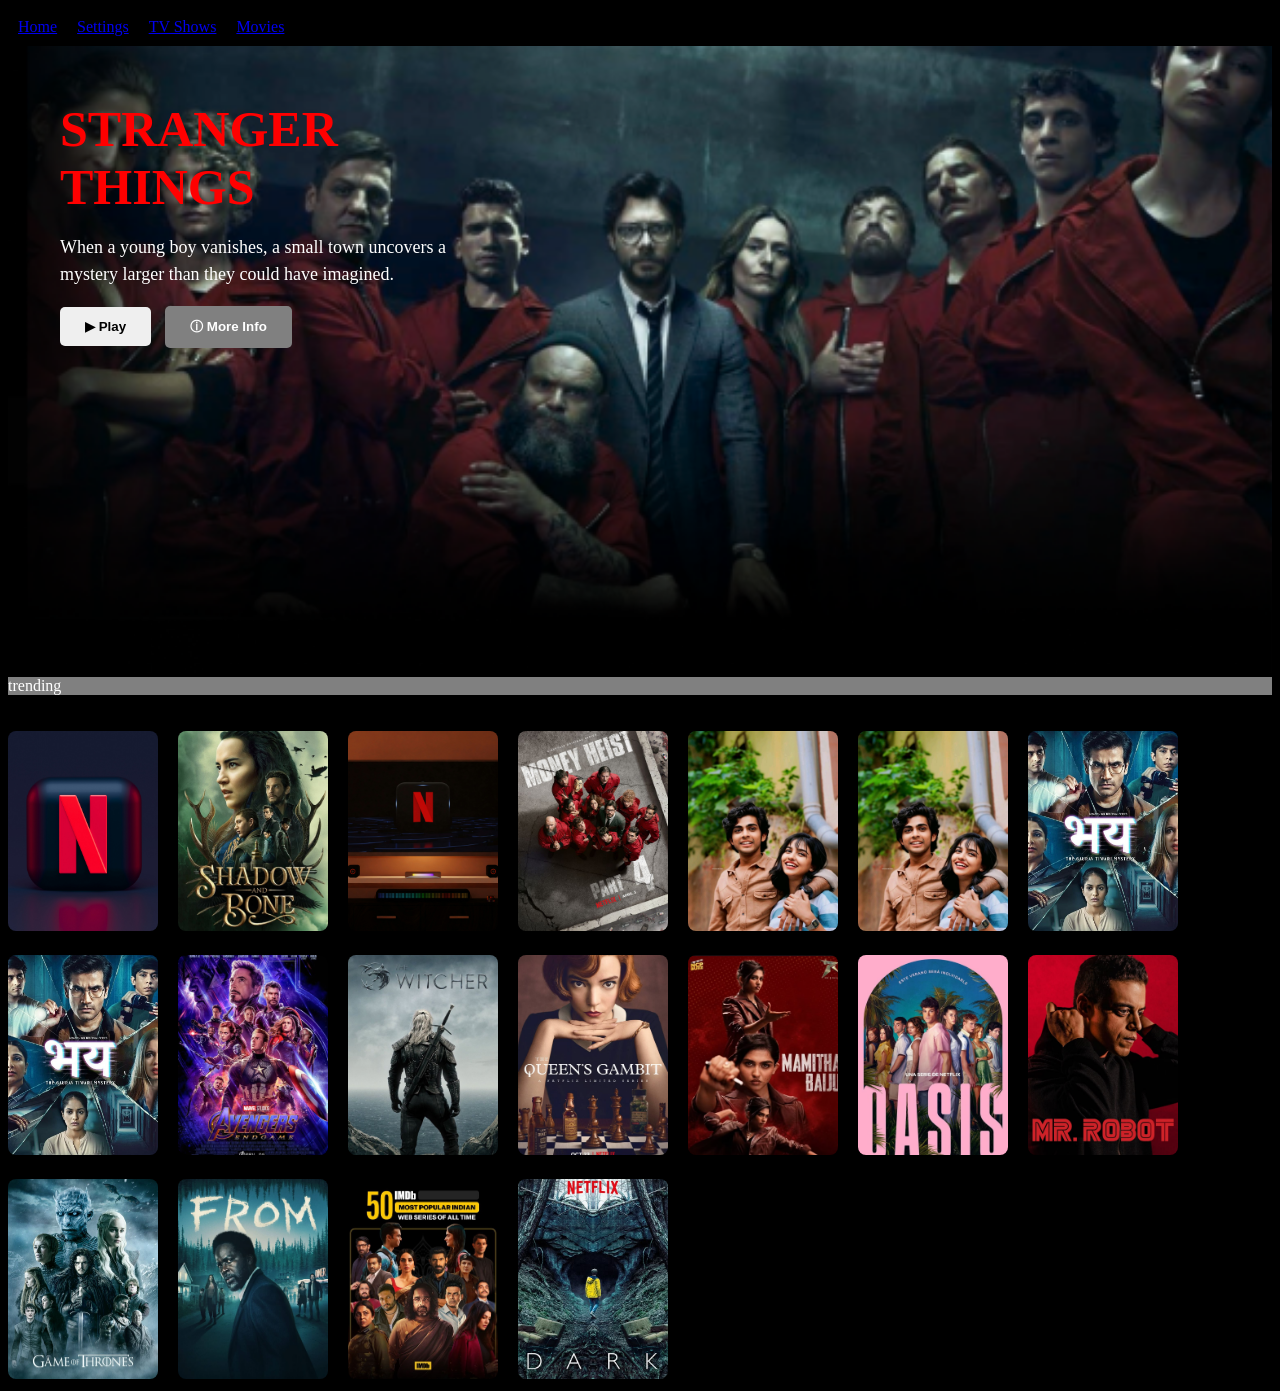
<file: index.html>
<!DOCTYPE html>
<html>

<head>
    <title>Netflix Clone</title>
    <link rel="stylesheet" href="style.css">
</head>


<body id="a">
  <nav id="nav">
       <a href="index.html">Home</a>
        <a href="settings.html">Settings</a>
        <a href="TV_SHOWS.html">TV Shows</a>
        <a href="Movies.html">Movies</a>
    </nav>


    <div class="hero">

        <img src="images\Screenshot%202026-09-16%20163306.png" alt="Money Heist">

        <div class="text">
            <h1 id = "z">STRANGER THINGS</h1>

            <p>
                When a young boy vanishes, a small town uncovers
                a mystery larger than they could have imagined.
            </p>

            <button>▶ Play</button>
            <button class="more">ⓘ More Info</button>
        </div>
        <div id = "v">
        trending

    </div><br><br>
    <div class="container">

    <div id="ar">
        <a href="https://www.netflix.com">
        <img src="images\alexander-shatov-UVfvFrp4x4E-unsplash.jpg" alt="Stranger Things"></a>
    </div>

    <div>
        <a href="https://www.netflix.com">
        <img src="images\Shadow and Bone.jpg" alt="Shadow and Bone"></a>
    </div>

    <div>
        <a href="https://www.netflix.com">
        <img src="images\boliviainteligente-zULmo_Yxu-0-unsplash.jpg"></a>
    </div>
    <div>
        <a href="https://www.netflix.com">
        <img src="images\38913984274447527.jpg">
        </a>
    </div>
     <div>
        <a href="https://www.netflix.com">
        <img src= "images\48906345947732160.jpg">
        </a>
    </div>
     <div>
        <a href="https://www.netflix.com">
        <img src="images\48906345947732160.jpg">
        </a></div>
    <div>
        <a href="https://www.netflix.com">
        <img src = "images\433682639140414268.jpg"></a>
    </div>
    <div><a href="https://www.netflix.com">
        <img src = "images\433682639140414268.jpg"></a>
    </div>
    <div>
        <a href="https://www.netflix.com">
        <img src = "images\47006389852583900.jpg"></a>
    </div>
    <div>
        <a href="https://www.netflix.com">
        <img src = "images\Poster The Witcher - Teaser 61x91,5cm.jpg"></a>
    </div>
    <div>
        <a href="https://www.netflix.com">
        <img src = "images\O GAMBITO DA RAINHA (The Queen's Gambit - 2020) De Scott Frank e Allan Scott.jpg"></a>
    </div>
    <div>
        <a href="https://www.netflix.com">
        <img src = "images\Mamitha Baiju 💙.jpg"></a>
    </div>
    <div>
        <a href="https://www.netflix.com">
        <img src = "images\NEW SERIES🎥🍿(2026)  Name _ Oasis   Season 01….jpg"></a>
    </div>
    <div>
        <a href="https://www.netflix.com">
        <img src = "images\Mr Robot.jpg"></a>
    </div>
    <div>
        <a href="https://www.netflix.com">
        <img src = "images\Game of Thrones Poster.jpg"></a>
    </div>
    <div>
        <a href="https://www.netflix.com">
        <img src = "images\From, season 1 _ Chris Tilton - 2022.jpg"></a>
    </div>
    <div>
        <a href="https://www.netflix.com">
        <img src = "images\379076493649833799.jpg"></a>
    </div>
    <div>
        <a href="https://www.netflix.com">
        <img src = "images\3237030977749214.jpg"></a>
    </div>




</div>

</body>
</html>
</file>
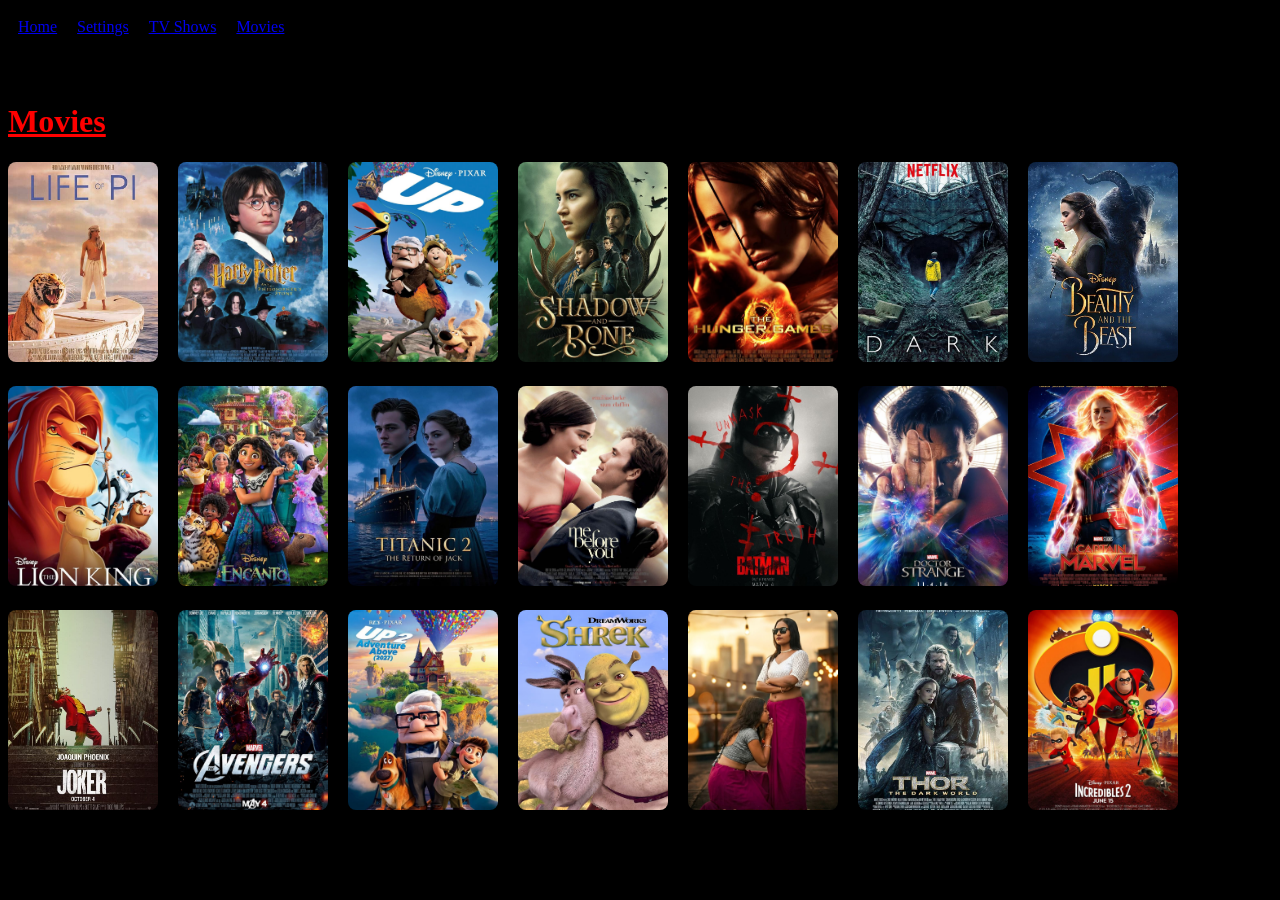
<file: Movies.html>
<!DOCTYPE html>
<html>
    <head>
        <title>
            Netflix clone
        </title>
         <link rel="stylesheet" href="style.css">
    </head>
    <body id = "a">
        
        <nav id="nav">
        <a href="index.html">Home</a>
        <a href="settings.html">Settings</a>
        <a href="TV_SHOWS.html">TV Shows</a>
        <a href="Movies.html">Movies</a>
    </nav><br><br>
    <h1 id="mn">Movies</h1>
    <div class = "container">
        <div>
        <a href="https://www.netflix.com">
        <img src="images\(2012).jpg"></a>
    </div>
    <div>
        <a href="https://www.netflix.com">
        <img src="images\_It takes a great deal of bravery to stand up to….jpg"></a>
    </div>
    <div>
        <a href="https://www.netflix.com">
        <img src="images\5_5 _ Adorable! My favorite Disney movie _3.jpg"></a>
    </div>
    <div>
        <a href="https://www.netflix.com">
        <img src="images\Shadow and Bone.jpg" alt="Shadow and Bone"></a>
    </div>
    <div>
        <a href="https://www.netflix.com">
        <img src="images\2885187256910262.jpg"></a>
    </div>
    <div>
        <a href="https://www.netflix.com">
        <img src="images\3237030977749214.jpg"></a>
    </div>
    <div>
        <a href="https://www.netflix.com">
        <img src="images\3799980931774173.jpg"></a>
    </div>
    <div>
        <a href="https://www.netflix.com">
        <img src="images\4996249584030997.jpg"></a>
    </div>
    <div>
        <a href="https://www.netflix.com">
            <img src = "images\4996249584031013.jpg"></a>
    </div>
    <div>
        <a href="https://www.netflix.com">
        <img src="images\7388786884542817.jpg"></a>
    </div>
    <div>
        <a href="https://www.netflix.com">
        <img src="images\11188699073596280.jpg"></a>
    </div>
    <div>
        <a href="https://www.netflix.com">
        <img src="images\30610472461945273.jpg"></a>
    </div>
    <div>
        <a href="https://www.netflix.com">
        <img src="images\34902965841462412.jpg"></a>
    </div>
    <div>
        <a href="https://www.netflix.com">
        <img src="images\52495151902429580.jpg"></a>
    </div>
    <div>
        <a href="https://www.netflix.com">
        <img src="images\53761789299943678.jpg"></a>
    </div>
    <div>
        <a href="https://www.netflix.com">
        <img src="images\53761789299943843.jpg"></a>
    </div>
    <div>
        <a href="https://www.netflix.com">
        <img src="images\112027111108939906.jpg"></a>
    </div>
    <div>
        <a href="https://www.netflix.com">
        <img src="images\108297566037896274.jpg"></a>
    </div>
    <div>
        <a href="https://www.netflix.com">
        <img src="images\84020349294655469.jpg"></a>
    </div>
    <div>
        <a href="https://www.netflix.com">
        <img src="images\63824519713818012.jpg"></a>
    </div>
    <div>
        <a href="https://www.netflix.com">
        <img src="images\60657926224523452.jpg"></a>
    </div>
    </div>


    </body>
</html>
</file>
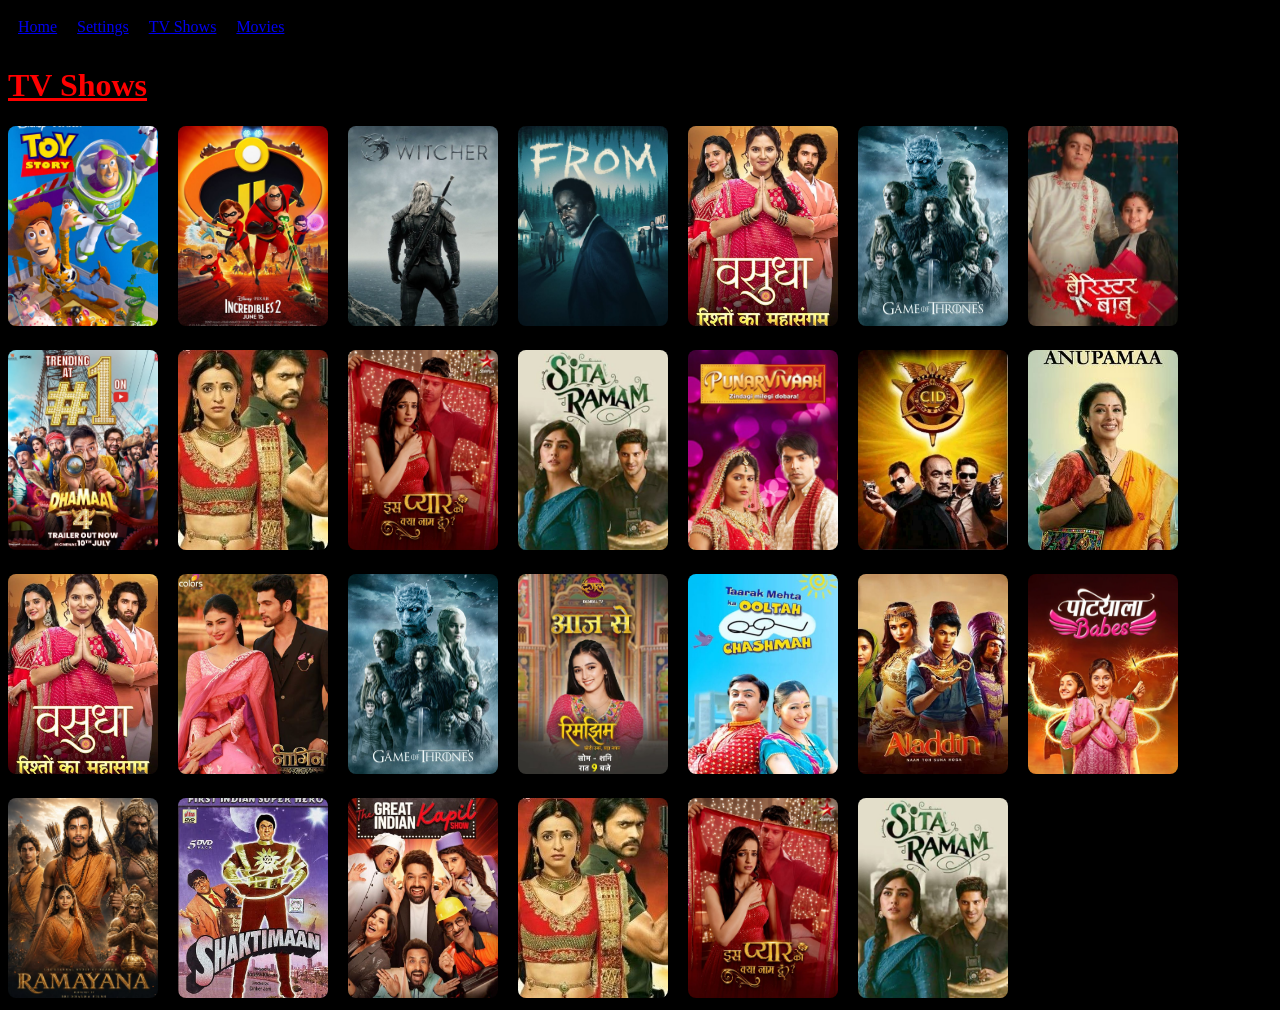
<file: TV_SHOWS.html>
<!DOCTYPE html>
<html>

<head>
    <title>Netflix - TV Shows</title>
    <link rel="stylesheet" href="style.css">
</head>

<body id="a">

    <nav id="nav">
        <a href="index.html">Home</a>
        <a href="settings.html">Settings</a>
        <a href="TV_SHOWS.html">TV Shows</a>
        <a href="Movies.html">Movies</a>
    </nav>

    <h1 id="TV">TV Shows</h1>

    <div class="container">

        <div>
            <a href="https://www.netflix.com">
                <img src="images/toy story.jpg" alt="Toy Story">
            </a>
        </div>

        <div>
            <a href="https://www.netflix.com">
                <img src="images/60657926224523452.jpg" alt="Gaali Vaana">
            </a>
        </div>

        <div>
            <a href="https://www.netflix.com">
                <img src="images/Poster The Witcher - Teaser 61x91,5cm.jpg" alt="The Witcher">
            </a>
        </div>

        <div>
            <a href="https://www.netflix.com">
                <img src="images/From, season 1 _ Chris Tilton - 2022.jpg" alt="From">
            </a>
        </div>

        <div>
            <a href="https://www.netflix.com">
                <img src="images/109564203428886056.jpg" alt="Game of Thrones">
            </a>
        </div>

        <div>
            <a href="https://www.netflix.com">
                <img src="images/Game of Thrones Poster.jpg" alt="Game of Thrones">
            </a>
        </div>

        <div>
            <a href="https://www.netflix.com">
                <img src="images/164944405097714258.jpg" alt="Game of Thrones">
            </a>
        </div>

        <div>
            <a href="https://www.netflix.com">
                <img src="images/379076493658402695.jpg" alt="Game of Thrones">
            </a>
        </div>

        <div>
            <a href="https://www.netflix.com">
                <img src="images/412923859606982009.jpg" alt="Game of Thrones">
            </a>
        </div>

        <div>
            <a href="https://www.netflix.com">
                <img src="images/436427020162443921.jpg" alt="Game of Thrones">
            </a>
        </div>

        <div>
            <a href="https://www.netflix.com">
                <img src="images/489485053268657481.jpg" alt="Game of Thrones">
            </a>
        </div>

        <div>
            <a href="https://www.netflix.com">
                <img src="images/673991900473261747.jpg" alt="Game of Thrones">
            </a>
        </div>

        <div>
            <a href="https://www.netflix.com">
                <img src="images/CID is back.jpg" alt="CID">
            </a>
        </div>

        <div>
            <a href="https://www.netflix.com">
                <img src="images/10 Hindi Romantic Shows on TV That Will Make Your___.jpg"
                     alt="Hindi Romantic Shows">
            </a>
        </div>

        <div>
            <a href="https://www.netflix.com">
                <img src="images/109564203428886056.jpg" alt="Game of Thrones">
            </a>
        </div>

        <div>
            <a href="https://www.netflix.com">
                <img src="images/Download Wallpaper of Nagin Colors Tv serial.jpg"
                     alt="Nagin">
            </a>
        </div>

        <div>
            <a href="https://www.netflix.com">
                <img src="images/Game of Thrones Poster.jpg"
                     alt="Game of Thrones">
            </a>
        </div>

        <div>
            <a href="https://www.netflix.com">
                <img src="images/Instagram.jpg" alt="Instagram">
            </a>
        </div>

        <div>
            <a href="https://www.netflix.com">
                <img src="images/It's Nostalgia 🥹🙂_↕️💘.jpg"
                     alt="Nostalgia">
            </a>
        </div>

        <div>
            <a href="https://www.netflix.com">
                <img src="images/1.jpg" alt="Aladdin">
            </a>
        </div>

        <div>
            <a href="https://www.netflix.com">
                <img src="images/Patiala babes.jpg" alt="Patiala Babes">
            </a>
        </div>

        <div>
            <a href="https://www.netflix.com">
                <img src="images/Ranveer Kapoor Ramayana movie poster 💥🎥.jpg"
                     alt="Ramayana">
            </a>
        </div>

        <div>
            <a href="https://www.netflix.com">
                <img src="images/SHAKTIMAAN [1997] Action _Adventure.Comedy.Drama .Horror"
                     alt="Shaktimaan">
            </a>
        </div>

        <div>
            <a href="https://www.netflix.com">
                <img src="images/The Great Indian Kapil show.jpg"
                     alt="The Great Indian Kapil Show">
            </a>
        </div>

        <div>
            <a href="https://www.netflix.com">
                <img src="images/412923859606982009.jpg"
                     alt="Game of Thrones">
            </a>
        </div>

        <div>
            <a href="https://www.netflix.com">
                <img src="images/436427020162443921.jpg"
                     alt="Game of Thrones">
            </a>
        </div>

        <div>
            <a href="https://www.netflix.com">
                <img src="images/489485053268657481.jpg"
                     alt="Game of Thrones">
            </a>
        </div>

    </div>

</body>

</html>
</file>
<file: style.css>
#a {
    background-color: black;
    color: white;
}

.hero img {
    width: 100%;
    height: 100%;
    object-fit: cover;
}
}

#img {
    width: 1200px;
    height: 400px;
    object-fit: cover;
}

.text {
    position: absolute;
    top: 100px;
    left: 60px;
    width: 400px;
}

.text h1 {
    font-size: 50px;
    margin: 0;
}

.text p {
    font-size: 18px;
    line-height: 1.5;
}

button {
    padding: 12px 25px;
    margin-right: 10px;
    border: none;
    border-radius: 5px;
    font-weight: bold;
}

.more {
    background-color: gray;
    color: white;
}
#z{
    color: red;
}
#v{
    color: white;
    background-color: grey;}
.container {
    display: flex;
    gap: 20px;
}

.container img {
    width: 150px;
    height: 200px;
    object-fit: cover;
    border-radius: 8px;
}
.container {
    display: grid;
    grid-template-columns: repeat(7, 150px);
    gap: 20px;
}

.container img {
    width: 150px;
    height: 200px;
     object-fit: cover; 
    border-radius: 8px;
}
#nav{
    background-color: black;
    color: white;
    padding: 10px;
    display: flex;
    justify-content: left;
    gap: 20px;
}
#M{
    background-color:aliceblue;
    color: black;
}
#N{
    color: red;
    text-decoration:underline;
}
#TV{
    color: red;
    text-decoration:underline;
}
#pq{
    width:50px;
    height: 100px;
}
#mn{
    color:red;
    text-align:left;
    text-decoration:underline;
}
</file>
